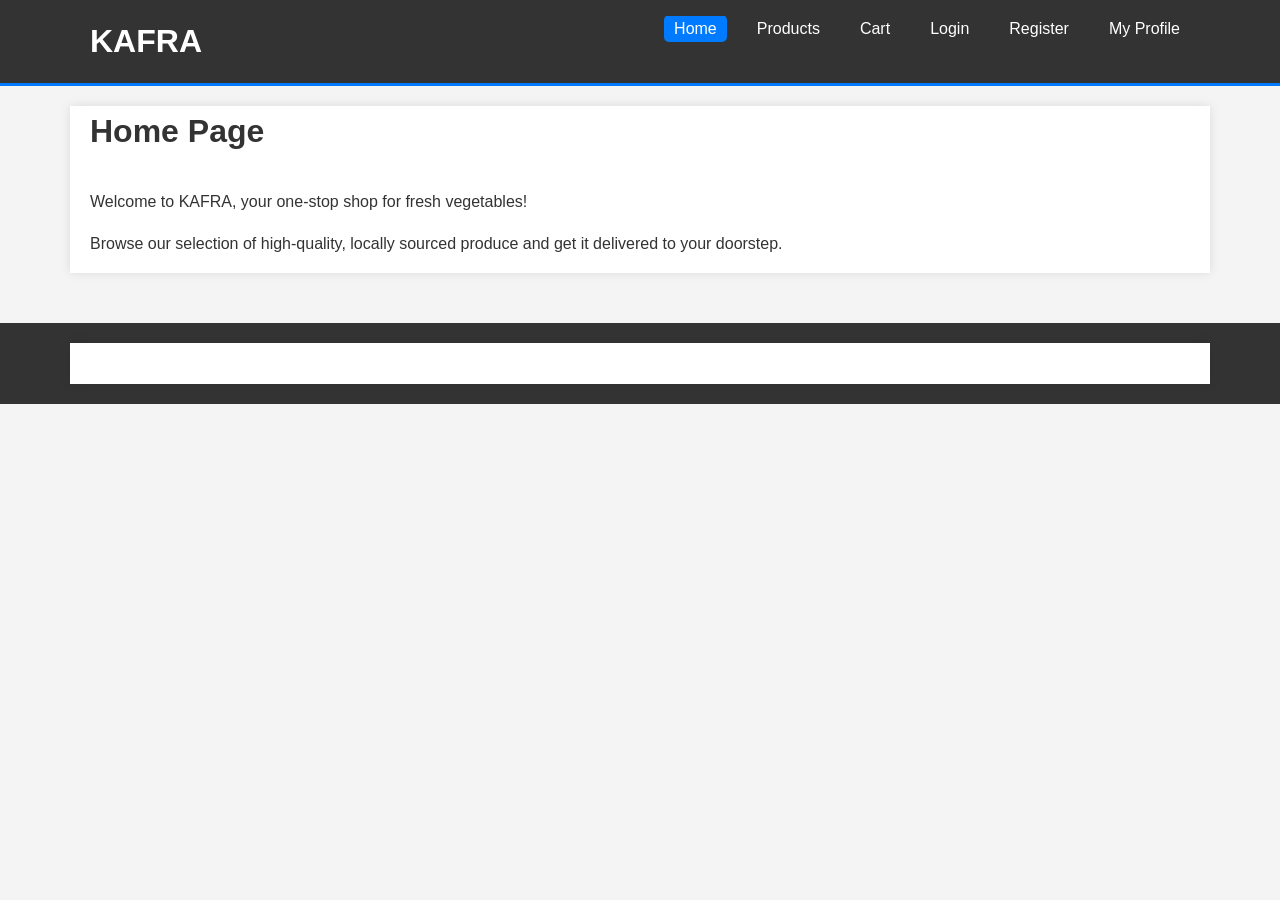
<file: kafra_website/index.html>
<!DOCTYPE html>
<html lang="en">
<head>
    <meta charset="UTF-8">
    <meta name="viewport" content="width=device-width, initial-scale=1.0">
    <title>KAFRA - Home</title>
    <link rel="stylesheet" href="css/style.css">
</head>
<body>
    <header>
        <div class="container">
            <h1 class="logo">KAFRA</h1>
            <nav>
                <ul>
                    <li><a href="index.html" class="active">Home</a></li>
                    <li><a href="templates/products.html">Products</a></li>
                    <li><a href="templates/cart.html">Cart</a></li>
                    <li><a href="templates/login.html">Login</a></li>
                    <li><a href="templates/register.html">Register</a></li>
                    <li><a href="templates/profile.html">My Profile</a></li>
                </ul>
            </nav>
        </div>
    </header>

    <main>
        <div class="container">
            <h1>Home Page</h1>
            <p>Welcome to KAFRA, your one-stop shop for fresh vegetables!</p>
            <p>Browse our selection of high-quality, locally sourced produce and get it delivered to your doorstep.</p>
        </div>
    </main>

    <footer>
        <div class="container">
            <p>&copy; 2023 KAFRA Vegetable Shop. All Rights Reserved.</p>
        </div>
    </footer>

    <script src="js/script.js"></script>
</body>
</html>
</file>
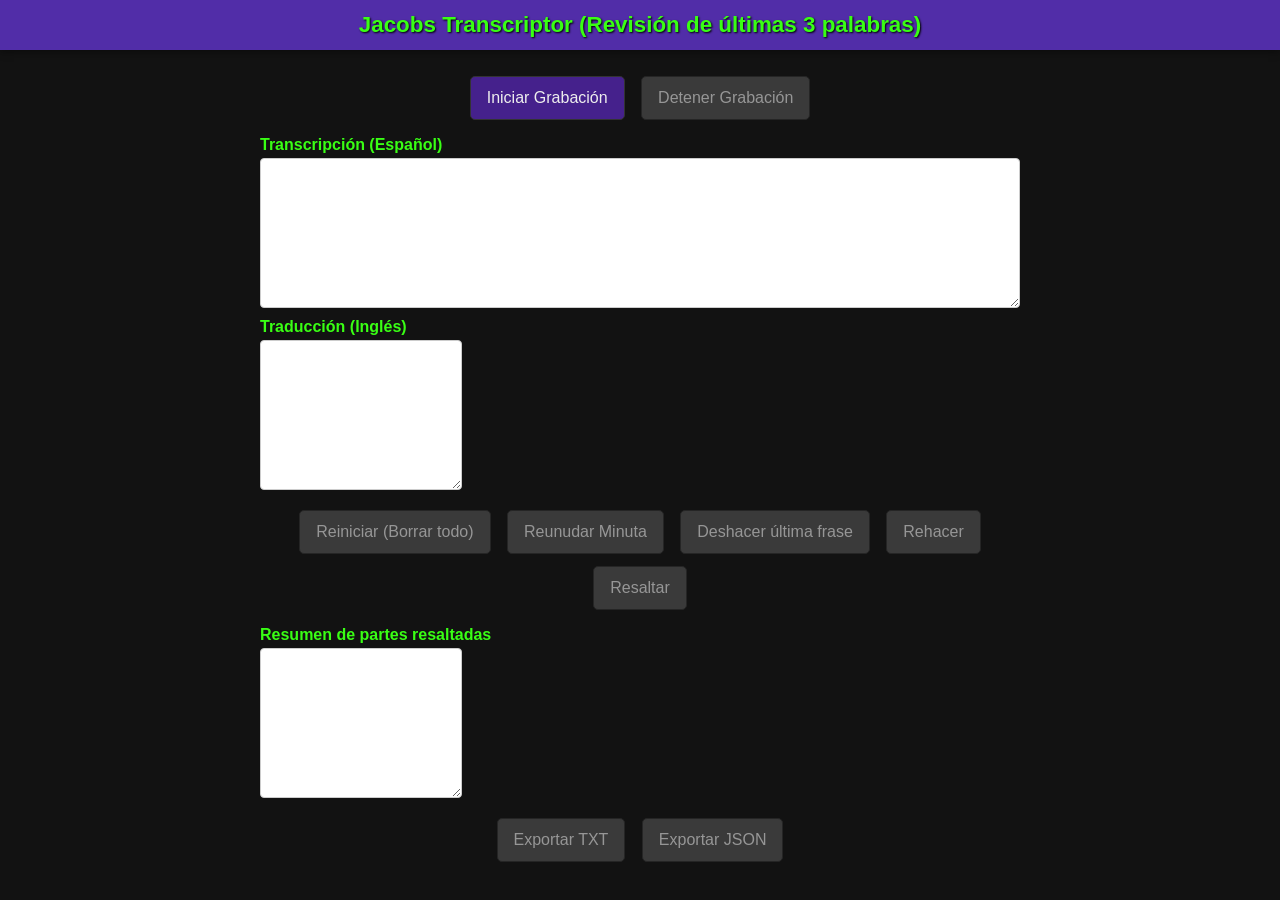
<file: indexAndroid.html>
<!DOCTYPE html>
<html lang="es">
<head>
  <meta charset="UTF-8" />
  <title>Jacobs Transcriptor (Revisión de últimas 3 palabras)</title>
  <meta name="viewport" content="width=device-width, initial-scale=1.0">
  <style>
    :root {
      --color-bg: #121212;
      --color-purple: #512DA8;
      --color-purple-dark: #45218C;
      --color-text: #EEE;
      --color-accent: #39FF14;
      --color-border: #333;
      --color-white: #FFF;
    }
    * { box-sizing: border-box; margin:0; padding:0; }
    body {
      font-family: 'Segoe UI', Tahoma, Geneva, Verdana, sans-serif;
      background: var(--color-bg);
      color: var(--color-text);
      display: flex; flex-direction: column; min-height: 100vh;
    }
    header {
      background: var(--color-purple);
      text-align: center;
      padding: 12px 0;
      box-shadow: 0 2px 8px rgba(0,0,0,0.4);
      position: sticky; top:0; z-index:1000;
    }
    header h1 {
      margin:0; font-size:1.4rem;
      color: var(--color-accent);
      text-shadow:1px 1px 2px black;
    }
    .main-content {
      flex:1; display:flex; flex-direction:column;
      overflow:auto; padding:20px;
      max-width: 800px; margin:0 auto;
    }
    .controls { text-align:center; margin-bottom:10px; }
    button {
      background: var(--color-purple-dark);
      color: var(--color-text);
      font-size: 16px;
      padding: 12px 16px;
      border:1px solid var(--color-border);
      border-radius:5px;
      margin:6px;
      cursor:pointer;
      transition: background 0.3s, transform 0.2s, box-shadow 0.3s;
    }
    button:disabled { background: #555; cursor:not-allowed; opacity:0.6; }
    button:hover:not(:disabled) {
      background: var(--color-purple);
      transform: translateY(-1px);
      box-shadow:0 0 6px var(--color-accent);
    }
    .recording-indicator {
      display:inline-block;
      width:10px; height:10px;
      background: var(--color-accent);
      border-radius:50%;
      margin-left:5px;
      animation: blink 1s infinite;
      vertical-align:middle;
    }
    @keyframes blink { 0%,100% {opacity:1;} 50% {opacity:0;} }
    label {
      color: var(--color-accent);
      font-weight:bold;
      display:block;
      margin-bottom:4px;
    }
    .transcription-area {
      background: var(--color-white);
      color:#000;
      border:1px solid #CCC;
      border-radius:4px;
      min-height:150px;
      font-size:14px;
      padding:8px;
      resize:vertical;
      margin-bottom:10px;
      overflow-y:auto;
    }
    .countdown-overlay {
      position:fixed; top:0; left:0; right:0; bottom:0;
      background: rgba(0,0,0,0.8);
      color: var(--color-accent);
      display:flex; justify-content:center; align-items:center;
      font-size:60px; z-index:9999;
      text-shadow:0 0 10px var(--color-accent);
    }
  </style>
</head>
<body>
  <header>
    <h1>Jacobs Transcriptor (Revisión de últimas 3 palabras)</h1>
  </header>

  <div class="main-content">
    <div class="controls">
      <button id="startBtn">Iniciar Grabación</button>
      <button id="stopBtn" disabled>Detener Grabación</button>
      <span id="micIndicator" class="recording-indicator" style="display:none;"></span>
    </div>

    <div>
      <label>Transcripción (Español)</label>
      <div id="transcriptionES" class="transcription-area" contenteditable="true"></div>
    </div>

    <div>
      <label>Traducción (Inglés)</label>
      <textarea id="transcriptionEN" class="transcription-area" readonly></textarea>
    </div>

    <div class="controls">
      <button id="resetBtn" disabled>Reiniciar (Borrar todo)</button>
      <button id="minutaBtn" disabled>Reunudar Minuta</button>
      <button id="undoBtn" disabled>Deshacer última frase</button>
      <button id="redoBtn" disabled>Rehacer</button>
      <button id="highlightBtn" disabled>Resaltar</button>
    </div>

    <div>
      <label>Resumen de partes resaltadas</label>
      <textarea id="summaryArea" class="transcription-area" readonly></textarea>
    </div>

    <div class="controls">
      <button id="exportTxt" disabled>Exportar TXT</button>
      <button id="exportJson" disabled>Exportar JSON</button>
    </div>
  </div>

  <script>
    /*******************************************************
     * 1) Compatibilidad con SpeechRecognition
     *******************************************************/
    window.SpeechRecognition = window.SpeechRecognition || window.webkitSpeechRecognition;
    if (!window.SpeechRecognition) {
      alert("Este navegador no soporta el reconocimiento de voz. Usa Chrome en HTTPS para Android o PC.");
    }

    /*******************************************************
     * 2) Función para reproducir beep usando Web Audio API
     *******************************************************/
    function playBeep() {
      try {
        const context = new (window.AudioContext || window.webkitAudioContext)();
        const oscillator = context.createOscillator();
        oscillator.type = "sine";
        oscillator.frequency.value = 440; // Frecuencia A4
        oscillator.connect(context.destination);
        oscillator.start();
        setTimeout(() => {
          oscillator.stop();
          context.close();
        }, 200);
      } catch (e) {
        console.error("Error al reproducir beep:", e);
      }
    }

    /*******************************************************
     * 3) Utilidades
     *******************************************************/
    function logInfo(msg) { console.info("[INFO]", msg); }
    function logError(msg) { console.error("[ERROR]", msg); }

    // Muestra una cuenta regresiva visual de n segundos
    async function showCountdown(seconds) {
      return new Promise(resolve => {
        const overlay = document.createElement("div");
        overlay.className = "countdown-overlay";
        overlay.textContent = seconds;
        document.body.appendChild(overlay);
        let current = seconds;
        const interval = setInterval(() => {
          current--;
          if (current > 0) {
            overlay.textContent = current;
          } else {
            clearInterval(interval);
            document.body.removeChild(overlay);
            resolve();
          }
        }, 1000);
      });
    }

    // Descarga un archivo de texto
    function downloadFile(filename, content, mimeType="text/plain") {
      const blob = new Blob([content], { type: mimeType });
      const url = URL.createObjectURL(blob);
      const a = document.createElement("a");
      a.href = url;
      a.download = filename;
      a.click();
      URL.revokeObjectURL(url);
    }

    /*******************************************************
     * 4) TRADUCCIÓN (Argos) via Worker
     *******************************************************/
    const workerCode = `
      const cache = {};
      self.onmessage = async function(e) {
        const { type, text, sourceLang, targetLang, requestId } = e.data;
        if (type === 'translate') {
          const key = text + '_' + sourceLang + '_' + targetLang;
          if (cache[key]) {
            self.postMessage({ requestId, translatedText: cache[key] });
            return;
          }
          try {
            const resp = await fetch('https://translate.argosopentech.com/translate', {
              method: 'POST',
              headers: { 'Content-Type': 'application/json' },
              body: JSON.stringify({ q: text, source: sourceLang, target: targetLang, format: 'text' })
            });
            if (!resp.ok) throw new Error('HTTP ' + resp.status);
            const data = await resp.json();
            cache[key] = data.translatedText;
            self.postMessage({ requestId, translatedText: data.translatedText });
          } catch (err) {
            self.postMessage({ requestId, error: err.message });
          }
        }
      }
    `;
    const blob = new Blob([workerCode], { type: 'application/javascript' });
    const workerUrl = URL.createObjectURL(blob);
    const translationWorker = new Worker(workerUrl);

    let requestCounter = 0;
    const pendingRequests = {};

    translationWorker.onmessage = (e) => {
      const { requestId, translatedText, error } = e.data;
      if (pendingRequests[requestId]) {
        if (error) {
          pendingRequests[requestId].reject(new Error(error));
        } else {
          pendingRequests[requestId].resolve(translatedText);
        }
        delete pendingRequests[requestId];
      }
    };

    function translateTextWithWorker(text, sourceLang, targetLang) {
      return new Promise((resolve, reject) => {
        const requestId = ++requestCounter;
        pendingRequests[requestId] = { resolve, reject };
        translationWorker.postMessage({
          type: 'translate',
          text, sourceLang, targetLang,
          requestId
        });
      });
    }

    /*******************************************************
     * 5) LÓGICA PRINCIPAL DE RECONOCIMIENTO DE VOZ
     *******************************************************/
    let recognition = new SpeechRecognition();
    let isRecording = false;
    let finalTranscriptES = "";
    let transcriptHistory = [];
    let redoStack = [];

    // Variables para evitar duplicados y repeticiones
    let lastFinal = "";
    let prevFinalTime = 0;

    // Referencias a elementos
    const startBtn = document.getElementById("startBtn");
    const stopBtn = document.getElementById("stopBtn");
    const micIndicator = document.getElementById("micIndicator");
    const transcriptionES = document.getElementById("transcriptionES");
    const transcriptionEN = document.getElementById("transcriptionEN");
    const resetBtn = document.getElementById("resetBtn");
    const minutaBtn = document.getElementById("minutaBtn");
    const undoBtn = document.getElementById("undoBtn");
    const redoBtn = document.getElementById("redoBtn");
    const highlightBtn = document.getElementById("highlightBtn");
    const summaryArea = document.getElementById("summaryArea");
    const exportTxt = document.getElementById("exportTxt");
    const exportJson = document.getElementById("exportJson");

    // Configuración de reconocimiento
    recognition.continuous = true;
    recognition.interimResults = true;
    recognition.lang = "es-ES";

    recognition.onstart = function() {
      logInfo("Reconocimiento iniciado");
    };

    // Obtiene las últimas N palabras del texto final
    function getLastNWords(text, n=3) {
      const words = text.trim().split(/\s+/);
      if (words.length < n) return words.map(w => w.toLowerCase());
      return words.slice(-n).map(w => w.toLowerCase());
    }

    // Obtiene las primeras N palabras de la frase reconocida
    function getFirstNWords(phrase, n=3) {
      const words = phrase.trim().split(/\s+/);
      if (words.length < n) return words.map(w => w.toLowerCase());
      return words.slice(0, n).map(w => w.toLowerCase());
    }

    recognition.onresult = async function(e) {
      let interimTranscript = "";
      for (let i = e.resultIndex; i < e.results.length; i++) {
        if (e.results[i].isFinal) {
          let phrase = e.results[i][0].transcript.trim();
          let currentTime = new Date().getTime();
          let normalizedPhrase = phrase.toLowerCase();

          // 1) Evitar si la transcripción final ya termina con la misma secuencia
          if (finalTranscriptES.trim().toLowerCase().endsWith(normalizedPhrase)) {
            console.log("Duplicado detectado (finalTranscriptES):", phrase);
            continue;
          }

          // 2) Evitar si el último del historial es igual
          if (transcriptHistory.length > 0 &&
              transcriptHistory[transcriptHistory.length - 1].trim().toLowerCase() === normalizedPhrase) {
            console.log("Duplicado detectado (historial):", phrase);
            continue;
          }

          // 3) Evitar si en menos de 1 segundo se repite la misma frase
          if (phrase && lastFinal && normalizedPhrase === lastFinal.toLowerCase() &&
              (currentTime - prevFinalTime) < 1000) {
            console.log("Saltando repetición en <1s:", phrase);
            continue;
          }

          // 4) Revisar últimas 3 palabras del texto vs. primeras 3 palabras de la nueva frase
          const last3Words = getLastNWords(finalTranscriptES, 3).join(" ");
          const first3New = getFirstNWords(phrase, 3).join(" ");
          if (last3Words && last3Words === first3New) {
            console.log("Coinciden últimas 3 palabras con las primeras 3 nuevas:", phrase);
            continue;
          }

          // Insertar salto de línea si hay una pausa prolongada (>2s)
          if (prevFinalTime !== 0 && (currentTime - prevFinalTime) > 2000) {
            transcriptionES.innerHTML += "<br>";
            finalTranscriptES += "\n";
          }

          // Añadir la nueva frase
          lastFinal = phrase;
          prevFinalTime = currentTime;
          transcriptHistory.push(phrase);
          redoStack = [];
          updateUndoRedoButtons();

          finalTranscriptES += phrase + " ";
          transcriptionES.innerHTML += phrase + " ";

          // Reproducir beep
          playBeep();

          // Traducir todo
          try {
            const plainAll = transcriptionES.innerText.trim();
            const translated = await translateTextWithWorker(plainAll, "es", "en");
            transcriptionEN.value = translated;
          } catch (err) {
            logError("[Translation Error] " + err.message);
          }
        } else {
          interimTranscript += e.results[i][0].transcript;
        }
      }
    };

    recognition.onerror = function(event) {
      logError("[Voice Error] " + event.error);
    };

    recognition.onend = function() {
      logInfo("Reconocimiento terminado");
      if (isRecording) {
        logInfo("Reiniciando reconocimiento...");
        setTimeout(() => { recognition.start(); }, 500);
      } else {
        startBtn.disabled = false;
        stopBtn.disabled = true;
        micIndicator.style.display = "none";
        exportTxt.disabled = false;
        exportJson.disabled = false;
        highlightBtn.disabled = false;
      }
    };

    /*******************************************************
     * 6) BOTONES
     *******************************************************/
    startBtn.addEventListener("click", async () => {
      if (!recognition) return;
      await showCountdown(3);

      finalTranscriptES = "";
      lastFinal = "";
      prevFinalTime = 0;
      transcriptHistory = [];
      redoStack = [];
      updateUndoRedoButtons();

      recognition.start();
      isRecording = true;
      startBtn.disabled = true;
      stopBtn.disabled = false;
      resetBtn.disabled = false;
      minutaBtn.disabled = false;
      micIndicator.style.display = "inline-block";
      exportTxt.disabled = true;
      exportJson.disabled = true;
      highlightBtn.disabled = true;
    });

    stopBtn.addEventListener("click", () => {
      if (!recognition || !isRecording) return;
      isRecording = false;
      recognition.stop();
      micIndicator.style.display = "none";
      startBtn.disabled = false;
      stopBtn.disabled = true;
      exportTxt.disabled = false;
      exportJson.disabled = false;
      highlightBtn.disabled = false;
    });

    resetBtn.addEventListener("click", () => {
      if (!confirm("¿Seguro que deseas borrar todo?")) return;
      finalTranscriptES = "";
      transcriptHistory = [];
      redoStack = [];
      lastFinal = "";
      prevFinalTime = 0;
      transcriptionES.innerHTML = "";
      transcriptionEN.value = "";
      summaryArea.value = "";
      updateUndoRedoButtons();
    });

    minutaBtn.addEventListener("click", () => {
      if (!confirm("¿Seguro que deseas borrar todo?")) return;
      if (!confirm("Esta acción borrará todo, ¿estás completamente seguro?")) return;
      finalTranscriptES = "";
      transcriptHistory = [];
      redoStack = [];
      lastFinal = "";
      prevFinalTime = 0;
      transcriptionES.innerHTML = "";
      transcriptionEN.value = "";
      summaryArea.value = "";
      updateUndoRedoButtons();
    });

    undoBtn.addEventListener("click", () => {
      if (transcriptHistory.length < 1) return;
      const undone = transcriptHistory.pop();
      redoStack.push(undone);
      reconstructES();
      updateUndoRedoButtons();
      retranslateAll();
    });

    redoBtn.addEventListener("click", () => {
      if (redoStack.length < 1) return;
      const phrase = redoStack.pop();
      transcriptHistory.push(phrase);
      reconstructES();
      updateUndoRedoButtons();
      retranslateAll();
    });

    function reconstructES() {
      let joined = transcriptHistory.join(" ") + " ";
      finalTranscriptES = joined;
      transcriptionES.innerHTML = joined;
    }

    function updateUndoRedoButtons() {
      undoBtn.disabled = (transcriptHistory.length < 1);
      redoBtn.disabled = (redoStack.length < 1);
    }

    async function retranslateAll() {
      const plainAll = transcriptionES.innerText.trim();
      if (!plainAll) {
        transcriptionEN.value = "";
        return;
      }
      try {
        const translated = await translateTextWithWorker(plainAll, "es", "en");
        transcriptionEN.value = translated;
      } catch (e) {
        logError("[Retranslate] " + e.message);
      }
    }

    highlightBtn.addEventListener("click", () => {
      const sel = window.getSelection();
      if (sel.rangeCount) {
        for (let i = 0; i < sel.rangeCount; i++) {
          const range = sel.getRangeAt(i).cloneRange();
          const text = range.toString();
          if (text.trim()) {
            const span = document.createElement("span");
            span.style.backgroundColor = "var(--color-accent)";
            span.style.color = "#000";
            span.appendChild(range.extractContents());
            range.insertNode(span);
          }
        }
        updateSummary();
      }
    });

    function updateSummary() {
      const spans = transcriptionES.querySelectorAll('span[style*="background-color"]');
      let lines = [];
      spans.forEach(s => {
        lines.push(s.innerText.trim());
      });
      summaryArea.value = lines.join("\n");
    }

    exportTxt.addEventListener("click", () => {
      const es = transcriptionES.innerText;
      const en = transcriptionEN.value;
      const summary = summaryArea.value;
      if (!es && !en && !summary) {
        alert("No hay datos para exportar.");
        return;
      }
      const combined = `Español:\n${es}\n\nInglés:\n${en}\n\nResumen:\n${summary}`;
      downloadFile("transcripcion_voz.txt", combined, "text/plain");
    });

    exportJson.addEventListener("click", () => {
      const data = {
        voice: {
          es: transcriptionES.innerText,
          en: transcriptionEN.value,
          summary: summaryArea.value,
          history: transcriptHistory,
          undone: redoStack
        }
      };
      downloadFile("transcripcion_voz.json", JSON.stringify(data, null, 2), "application/json");
    });
  </script>
</body>
</html>
</file>
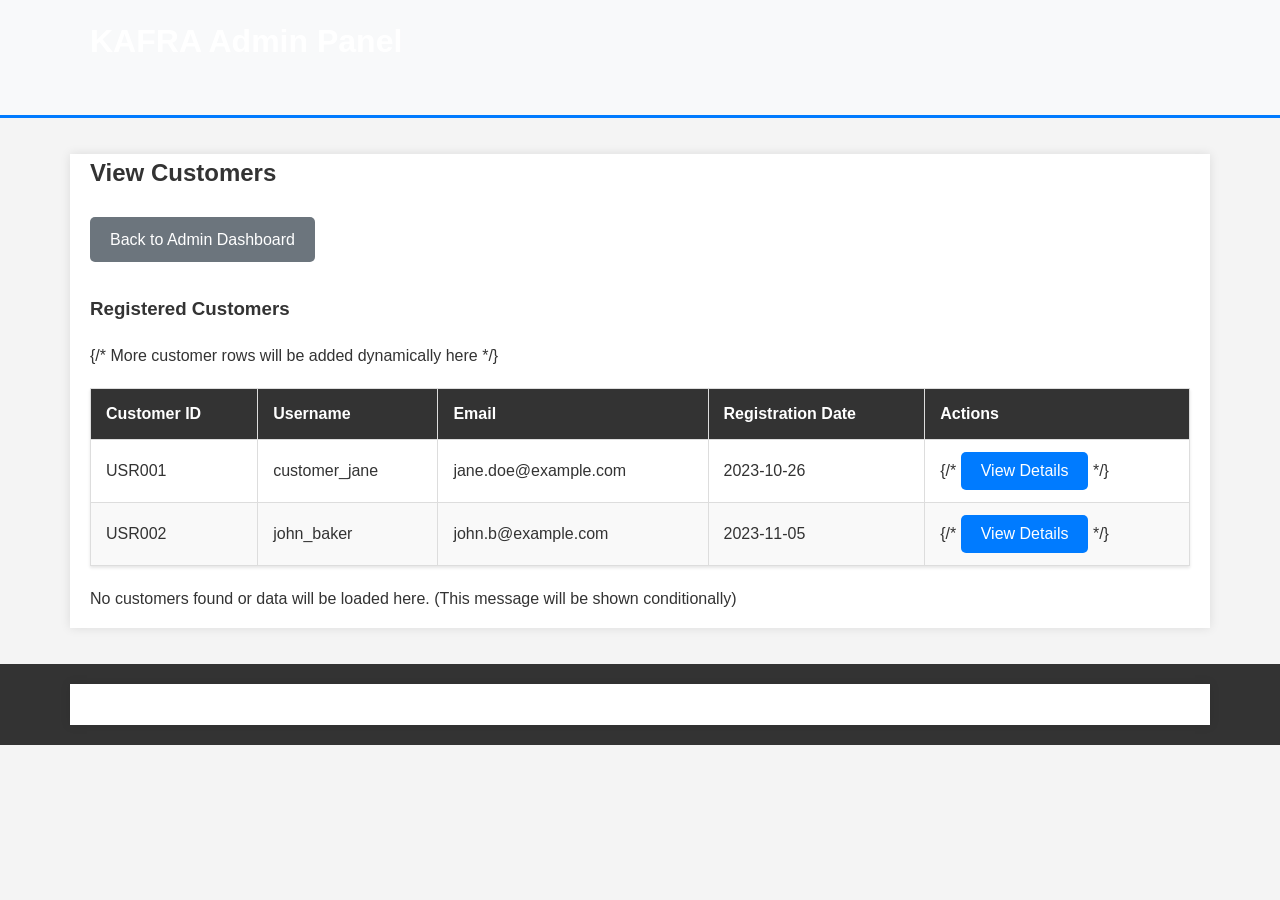
<file: kafra_website/templates/admin_customers.html>
<!DOCTYPE html>
<html lang="en">
<head>
    <meta charset="UTF-8">
    <meta name="viewport" content="width=device-width, initial-scale=1.0">
    <title>KAFRA - Admin: View Customers</title>
    <link rel="stylesheet" href="../css/style.css">
</head>
<body>
    <header class="bg-light p-1 mb-1">
        <div class="container">
            <h1>KAFRA Admin Panel</h1>
        </div>
    </header>

    <main>
        <div class="container">
            <h2>View Customers</h2>
            <p><a href="admin_dashboard.html" class="button button-secondary mb-1">Back to Admin Dashboard</a></p>

            <section id="customer-list">
                <h3>Registered Customers</h3>
                <table>
                    <thead>
                        <tr>
                            <th>Customer ID</th>
                            <th>Username</th>
                            <th>Email</th>
                            <th>Registration Date</th>
                            <th>Actions</th>
                        </tr>
                    </thead>
                    <tbody>
                        <tr>
                            <td>USR001</td>
                            <td>customer_jane</td>
                            <td>jane.doe@example.com</td>
                            <td>2023-10-26</td>
                            <td>{/* <button class="button button-small">View Details</button> */}</td>
                        </tr>
                        <tr>
                            <td>USR002</td>
                            <td>john_baker</td>
                            <td>john.b@example.com</td>
                            <td>2023-11-05</td>
                            <td>{/* <button class="button button-small">View Details</button> */}</td>
                        </tr>
                        {/* More customer rows will be added dynamically here */}
                    </tbody>
                </table>
                <p>No customers found or data will be loaded here. (This message will be shown conditionally)</p>
            </section>
        </div>
    </main>

    <footer class="mt-1">
        <div class="container">
            <p>&copy; 2023 KAFRA Admin. All Rights Reserved.</p>
        </div>
    </footer>

    <script src="../js/script.js"></script>
</body>
</html>
</file>
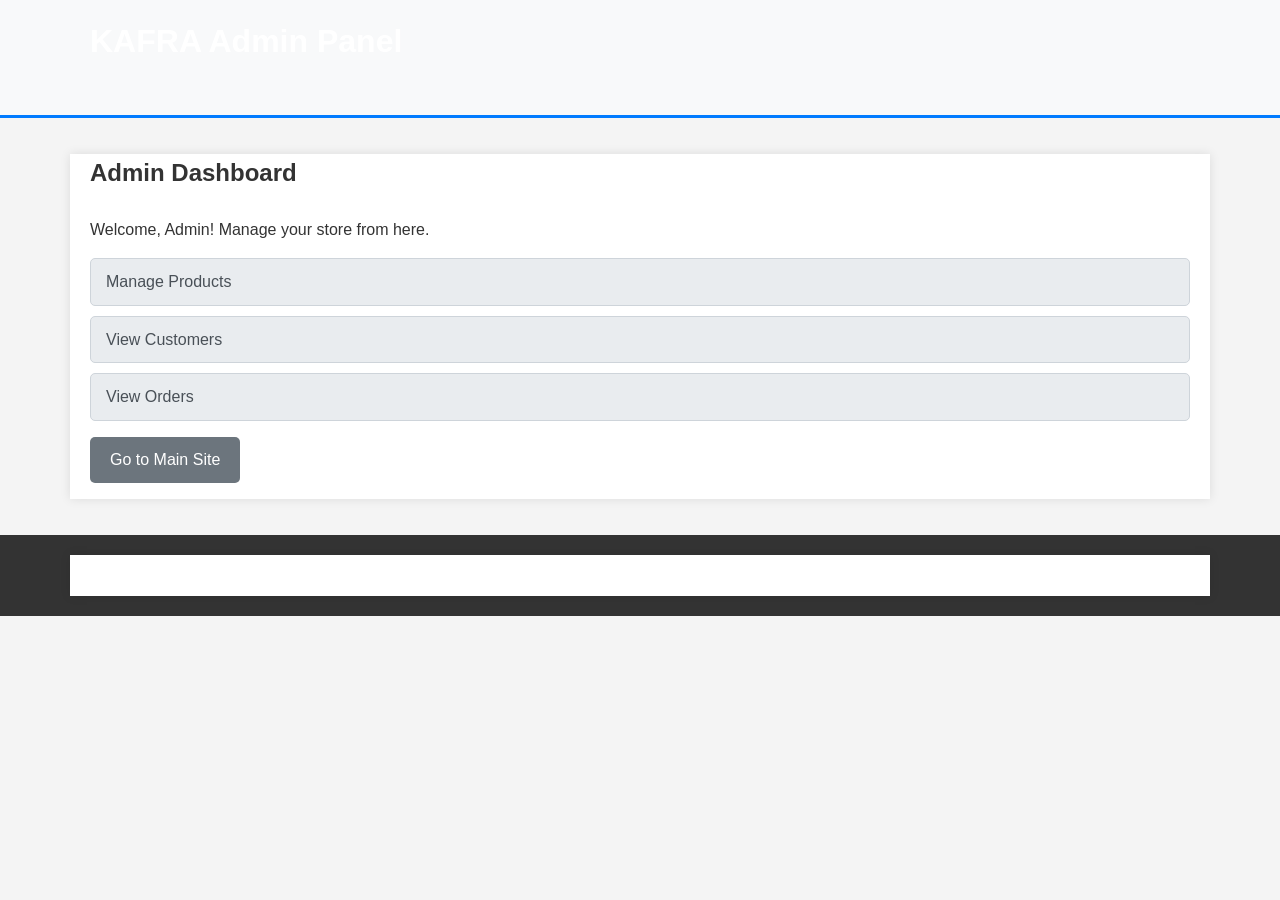
<file: kafra_website/templates/admin_dashboard.html>
<!DOCTYPE html>
<html lang="en">
<head>
    <meta charset="UTF-8">
    <meta name="viewport" content="width=device-width, initial-scale=1.0">
    <title>KAFRA - Admin Dashboard</title>
    <link rel="stylesheet" href="../css/style.css">
</head>
<body>
    <header class="bg-light p-1 mb-1">
        <div class="container">
            <h1>KAFRA Admin Panel</h1>
        </div>
    </header>

    <main>
        <div class="container">
            <h2>Admin Dashboard</h2>
            <p>Welcome, Admin! Manage your store from here.</p>

            <nav class="admin-nav mt-1">
                <ul>
                    <li><a href="admin_products.html">Manage Products</a></li>
                    <li><a href="admin_customers.html">View Customers</a></li>
                    <li><a href="admin_orders.html">View Orders</a></li>
                </ul>
            </nav>

            <p class="mt-1"><a href="../index.html" class="button button-secondary">Go to Main Site</a></p>
        </div>
    </main>

    <footer class="mt-1">
        <div class="container">
            <p>&copy; 2023 KAFRA Admin. All Rights Reserved.</p>
        </div>
    </footer>

    <script src="../js/script.js"></script>
</body>
</html>
</file>
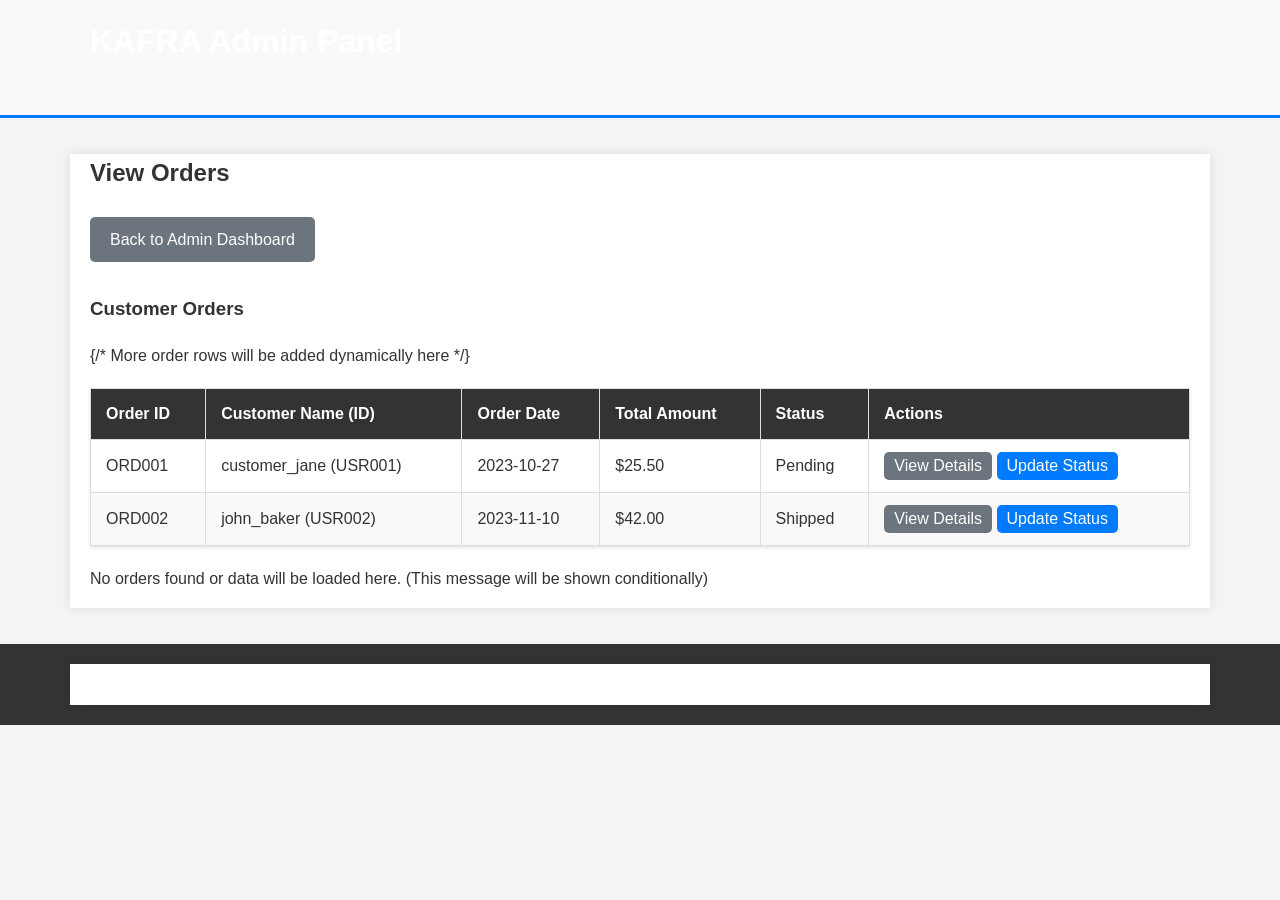
<file: kafra_website/templates/admin_orders.html>
<!DOCTYPE html>
<html lang="en">
<head>
    <meta charset="UTF-8">
    <meta name="viewport" content="width=device-width, initial-scale=1.0">
    <title>KAFRA - Admin: View Orders</title>
    <link rel="stylesheet" href="../css/style.css">
</head>
<body>
    <header class="bg-light p-1 mb-1">
        <div class="container">
            <h1>KAFRA Admin Panel</h1>
        </div>
    </header>

    <main>
        <div class="container">
            <h2>View Orders</h2>
            <p><a href="admin_dashboard.html" class="button button-secondary mb-1">Back to Admin Dashboard</a></p>

            <section id="order-list">
                <h3>Customer Orders</h3>
                <table>
                    <thead>
                        <tr>
                            <th>Order ID</th>
                            <th>Customer Name (ID)</th>
                            <th>Order Date</th>
                            <th>Total Amount</th>
                            <th>Status</th>
                            <th>Actions</th>
                        </tr>
                    </thead>
                    <tbody>
                        <tr>
                            <td>ORD001</td>
                            <td>customer_jane (USR001)</td>
                            <td>2023-10-27</td>
                            <td>$25.50</td>
                            <td>Pending</td>
                            <td class="action-buttons">
                                <button class="button button-secondary" style="padding: 5px 10px;">View Details</button>
                                <button class="button" style="padding: 5px 10px;">Update Status</button>
                            </td>
                        </tr>
                        <tr>
                            <td>ORD002</td>
                            <td>john_baker (USR002)</td>
                            <td>2023-11-10</td>
                            <td>$42.00</td>
                            <td>Shipped</td>
                            <td class="action-buttons">
                                <button class="button button-secondary" style="padding: 5px 10px;">View Details</button>
                                <button class="button" style="padding: 5px 10px;">Update Status</button>
                            </td>
                        </tr>
                        {/* More order rows will be added dynamically here */}
                    </tbody>
                </table>
                <p>No orders found or data will be loaded here. (This message will be shown conditionally)</p>
            </section>
        </div>
    </main>

    <footer class="mt-1">
        <div class="container">
            <p>&copy; 2023 KAFRA Admin. All Rights Reserved.</p>
        </div>
    </footer>

    <script src="../js/script.js"></script>
</body>
</html>
</file>
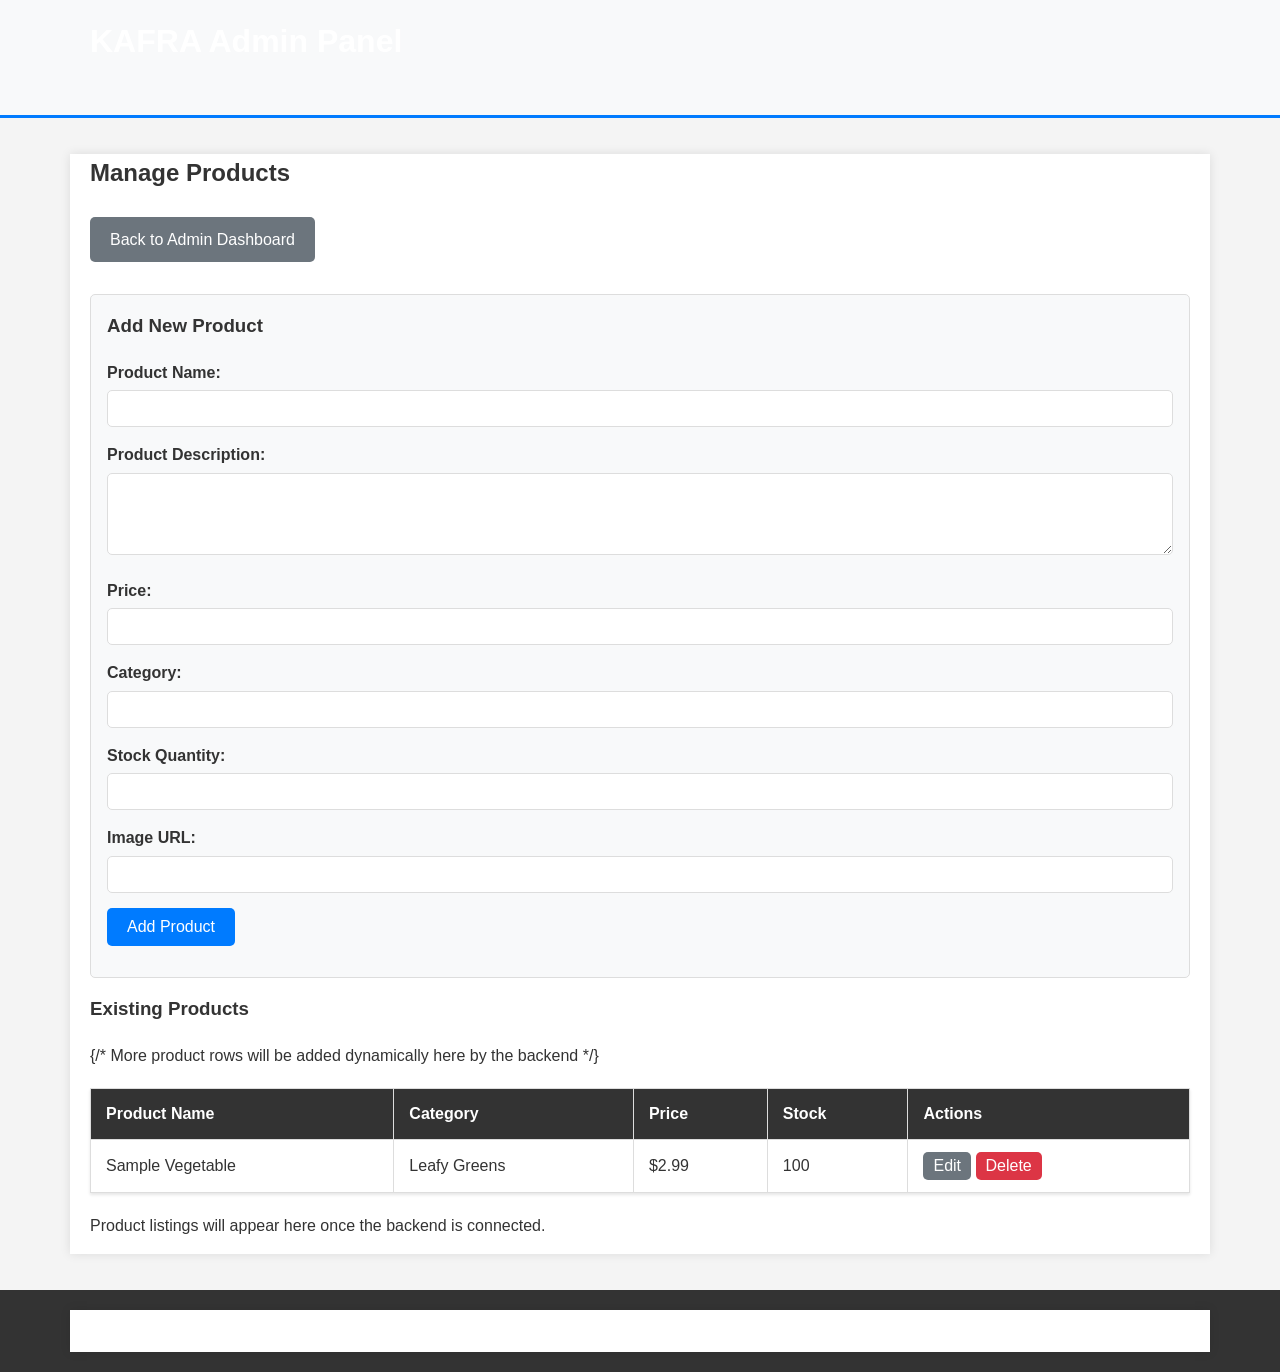
<file: kafra_website/templates/admin_products.html>
<!DOCTYPE html>
<html lang="en">
<head>
    <meta charset="UTF-8">
    <meta name="viewport" content="width=device-width, initial-scale=1.0">
    <title>KAFRA - Admin: Manage Products</title>
    <link rel="stylesheet" href="../css/style.css">
</head>
<body>
    <header class="bg-light p-1 mb-1">
        <div class="container">
            <h1>KAFRA Admin Panel</h1>
        </div>
    </header>

    <main>
        <div class="container">
            <h2>Manage Products</h2>
            <p><a href="admin_dashboard.html" class="button button-secondary mb-1">Back to Admin Dashboard</a></p>

            <section id="add-product-form" class="mb-1 p-1 bg-light" style="border: 1px solid #ddd; border-radius: 5px;">
                <h3>Add New Product</h3>
                <form action="#" method="post">
                    <div>
                        <label for="product_name">Product Name:</label>
                        <input type="text" id="product_name" name="product_name" required>
                    </div>
                    <div>
                        <label for="product_description">Product Description:</label>
                        <textarea id="product_description" name="product_description" rows="4" required></textarea>
                    </div>
                    <div>
                        <label for="product_price">Price:</label>
                        <input type="number" id="product_price" name="product_price" step="0.01" min="0" required>
                    </div>
                    <div>
                        <label for="product_category">Category:</label>
                        <input type="text" id="product_category" name="product_category">
                    </div>
                    <div>
                        <label for="product_stock">Stock Quantity:</label>
                        <input type="number" id="product_stock" name="product_stock" min="0" required>
                    </div>
                    <div>
                        <label for="product_image_url">Image URL:</label>
                        <input type="text" id="product_image_url" name="product_image_url">
                    </div>
                    <div>
                        <button type="submit" class="button">Add Product</button>
                    </div>
                </form>
            </section>

            <section id="existing-products">
                <h3>Existing Products</h3>
                <table>
                    <thead>
                        <tr>
                            <th>Product Name</th>
                            <th>Category</th>
                            <th>Price</th>
                            <th>Stock</th>
                            <th>Actions</th>
                        </tr>
                    </thead>
                    <tbody>
                        <tr>
                            <td>Sample Vegetable</td>
                            <td>Leafy Greens</td>
                            <td>$2.99</td>
                            <td>100</td>
                            <td>
                                <button class="button button-secondary" style="padding: 5px 10px;">Edit</button>
                                <button class="button button-danger" style="padding: 5px 10px;">Delete</button>
                            </td>
                        </tr>
                        {/* More product rows will be added dynamically here by the backend */}
                    </tbody>
                </table>
                <p>Product listings will appear here once the backend is connected.</p>
            </section>
        </div>
    </main>

    <footer class="mt-1">
        <div class="container">
            <p>&copy; 2023 KAFRA Admin. All Rights Reserved.</p>
        </div>
    </footer>

    <script src="../js/script.js"></script>
</body>
</html>
</file>
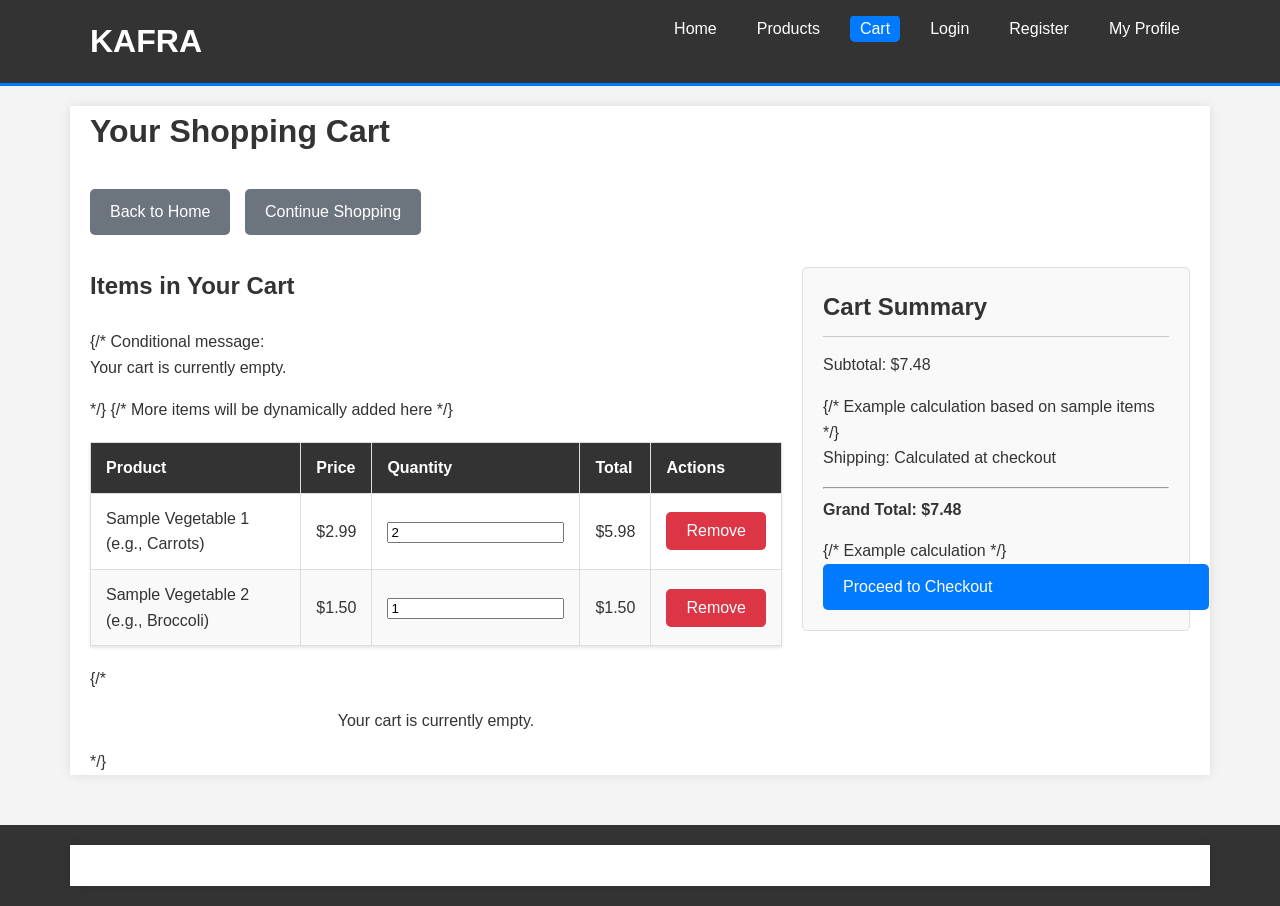
<file: kafra_website/templates/cart.html>
<!DOCTYPE html>
<html lang="en">
<head>
    <meta charset="UTF-8">
    <meta name="viewport" content="width=device-width, initial-scale=1.0">
    <title>KAFRA - Shopping Cart</title>
    <link rel="stylesheet" href="../css/style.css">
</head>
<body>
    <header>
        <div class="container">
            <h1 class="logo"><a href="../index.html" style="color:white; text-decoration:none;">KAFRA</a></h1>
            <nav>
                <ul>
                    <li><a href="../index.html">Home</a></li>
                    <li><a href="products.html">Products</a></li>
                    <li><a href="cart.html" class="active">Cart</a></li>
                    <li><a href="login.html">Login</a></li>
                    <li><a href="register.html">Register</a></li>
                    <li><a href="profile.html">My Profile</a></li>
                </ul>
            </nav>
        </div>
    </header>

    <main>
        <div class="container">
            <h1>Your Shopping Cart</h1>
            <p><a href="../index.html" class="button button-secondary mb-1">Back to Home</a>
               <a href="products.html" class="button button-secondary mb-1" style="margin-left: 10px;">Continue Shopping</a></p>

            <div class="cart-container">
                <section class="cart-items">
                    <h2>Items in Your Cart</h2>
                    {/* Conditional message: <p>Your cart is currently empty.</p> */}
                    <table>
                        <thead>
                            <tr>
                                <th>Product</th>
                                <th>Price</th>
                                <th>Quantity</th>
                                <th>Total</th>
                                <th>Actions</th>
                            </tr>
                        </thead>
                        <tbody>
                            <tr>
                                <td>Sample Vegetable 1 (e.g., Carrots)</td>
                                <td>$2.99</td>
                                <td><input type="number" value="2" min="1" name="item_quantity_1"></td>
                                <td>$5.98</td>
                                <td><button class="button button-danger">Remove</button></td>
                            </tr>
                            <tr>
                                <td>Sample Vegetable 2 (e.g., Broccoli)</td>
                                <td>$1.50</td>
                                <td><input type="number" value="1" min="1" name="item_quantity_2"></td>
                                <td>$1.50</td>
                                <td><button class="button button-danger">Remove</button></td>
                            </tr>
                            {/* More items will be dynamically added here */}
                        </tbody>
                    </table>
                     {/* <p class="text-center mt-1">Your cart is currently empty.</p> */}
                </section>

                <aside class="cart-summary">
                    <h2>Cart Summary</h2>
                    <p>Subtotal: $7.48</p> {/* Example calculation based on sample items */}
                    <p>Shipping: Calculated at checkout</p>
                    <hr>
                    <p><strong>Grand Total: $7.48</strong></p> {/* Example calculation */}
                    <a href="checkout.html" class="button" style="width:100%;">Proceed to Checkout</a>
                </aside>
            </div>
        </div>
    </main>

    <footer>
        <div class="container">
            <p>&copy; 2023 KAFRA Vegetable Shop. All Rights Reserved.</p>
        </div>
    </footer>

    <script src="../js/script.js"></script>
</body>
</html>
</file>
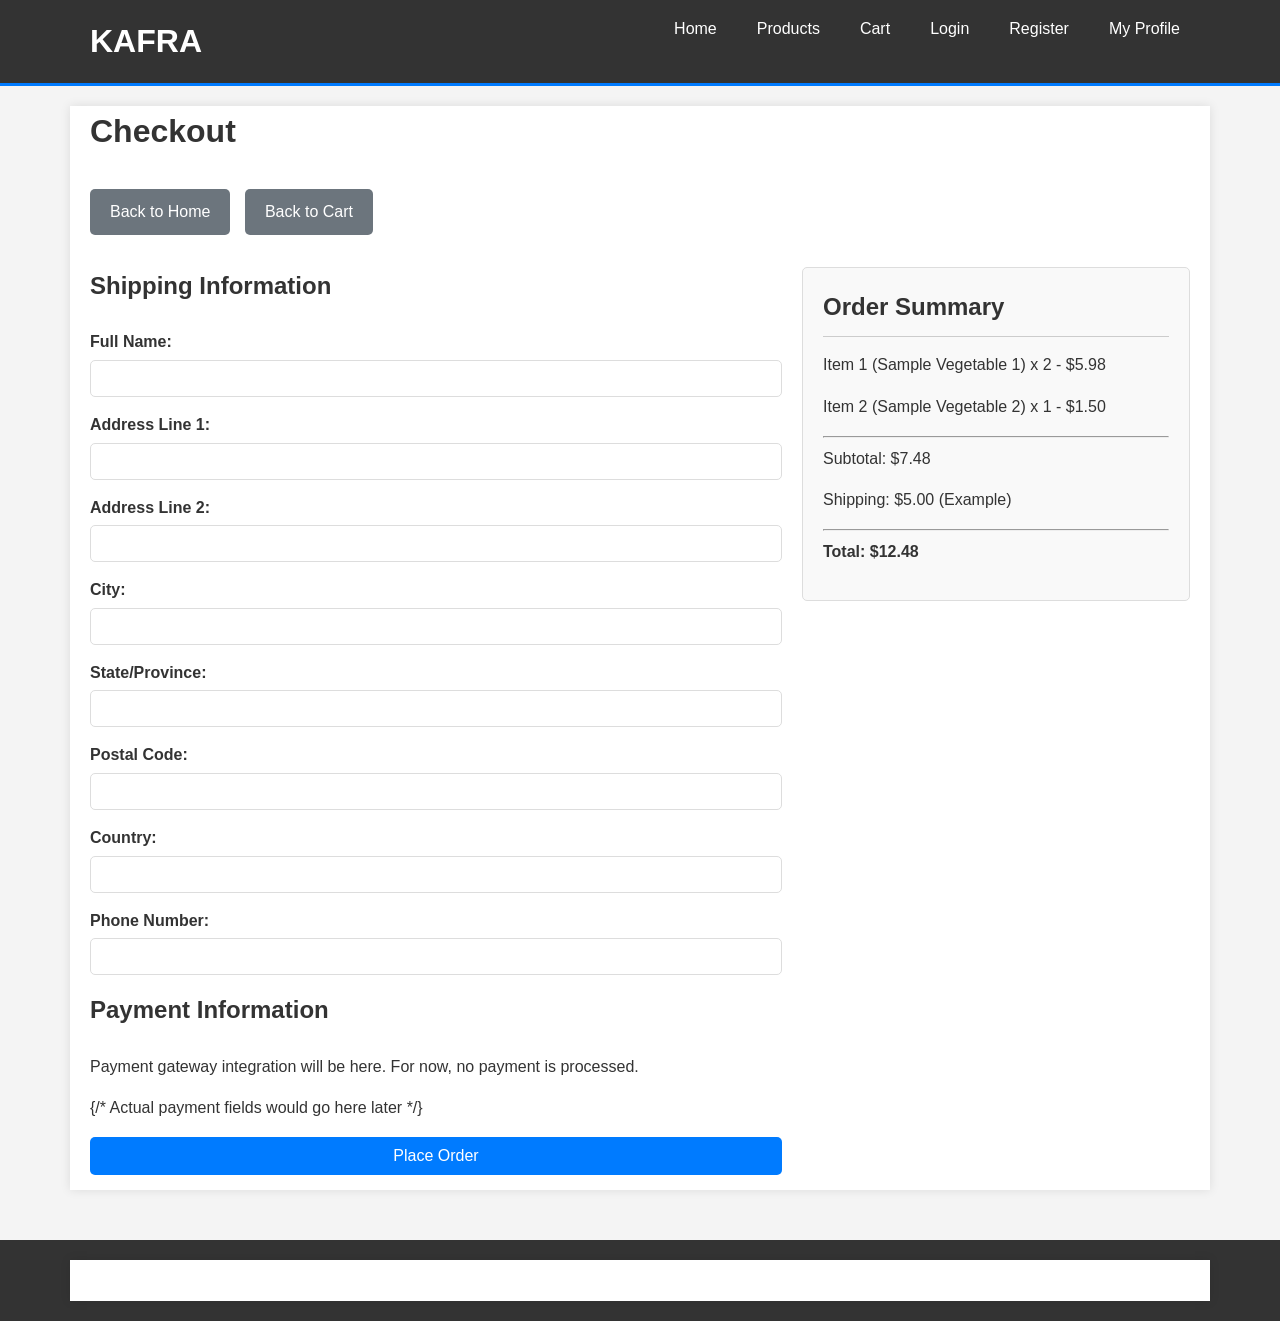
<file: kafra_website/templates/checkout.html>
<!DOCTYPE html>
<html lang="en">
<head>
    <meta charset="UTF-8">
    <meta name="viewport" content="width=device-width, initial-scale=1.0">
    <title>KAFRA - Checkout</title>
    <link rel="stylesheet" href="../css/style.css">
</head>
<body>
    <header>
        <div class="container">
            <h1 class="logo"><a href="../index.html" style="color:white; text-decoration:none;">KAFRA</a></h1>
            <nav>
                <ul>
                    <li><a href="../index.html">Home</a></li>
                    <li><a href="products.html">Products</a></li>
                    <li><a href="cart.html">Cart</a></li>
                    <li><a href="login.html">Login</a></li>
                    <li><a href="register.html">Register</a></li>
                    <li><a href="profile.html">My Profile</a></li>
                </ul>
            </nav>
        </div>
    </header>

    <main>
        <div class="container">
            <h1>Checkout</h1>
            <p><a href="../index.html" class="button button-secondary mb-1">Back to Home</a>
               <a href="cart.html" class="button button-secondary mb-1" style="margin-left: 10px;">Back to Cart</a></p>

            <div class="checkout-container">
                <section class="checkout-form">
                    <form action="#" method="post" id="checkoutForm">
                        <h2>Shipping Information</h2>
                        <div>
                            <label for="full_name">Full Name:</label>
                            <input type="text" id="full_name" name="full_name" required>
                        </div>
                        <div>
                            <label for="address1">Address Line 1:</label>
                            <input type="text" id="address1" name="address1" required>
                        </div>
                        <div>
                            <label for="address2">Address Line 2:</label>
                            <input type="text" id="address2" name="address2">
                        </div>
                        <div>
                            <label for="city">City:</label>
                            <input type="text" id="city" name="city" required>
                        </div>
                        <div>
                            <label for="state">State/Province:</label>
                            <input type="text" id="state" name="state" required>
                        </div>
                        <div>
                            <label for="postal_code">Postal Code:</label>
                            <input type="text" id="postal_code" name="postal_code" required>
                        </div>
                        <div>
                            <label for="country">Country:</label>
                            <input type="text" id="country" name="country" required>
                        </div>
                        <div>
                            <label for="phone">Phone Number:</label>
                            <input type="tel" id="phone" name="phone">
                        </div>

                        <section class="payment-info mt-1">
                            <h2>Payment Information</h2>
                            <p>Payment gateway integration will be here. For now, no payment is processed.</p>
                            {/* Actual payment fields would go here later */}
                        </section>

                        <div>
                            <button type="submit" class="button mt-1" style="width:100%;">Place Order</button>
                        </div>
                    </form>
                </section>

                <aside class="order-summary-checkout">
                    <h2>Order Summary</h2>
                    <div>
                        <p>Item 1 (Sample Vegetable 1) x 2 - $5.98</p>
                        <p>Item 2 (Sample Vegetable 2) x 1 - $1.50</p>
                        <hr>
                        <p>Subtotal: $7.48</p>
                        <p>Shipping: $5.00 (Example)</p>
                        <hr>
                        <p><strong>Total: $12.48</strong></p>
                    </div>
                </aside>
            </div>
        </div>
    </main>

    <footer>
        <div class="container">
            <p>&copy; 2023 KAFRA Vegetable Shop. All Rights Reserved.</p>
        </div>
    </footer>

    <script src="../js/script.js"></script>
</body>
</html>
</file>
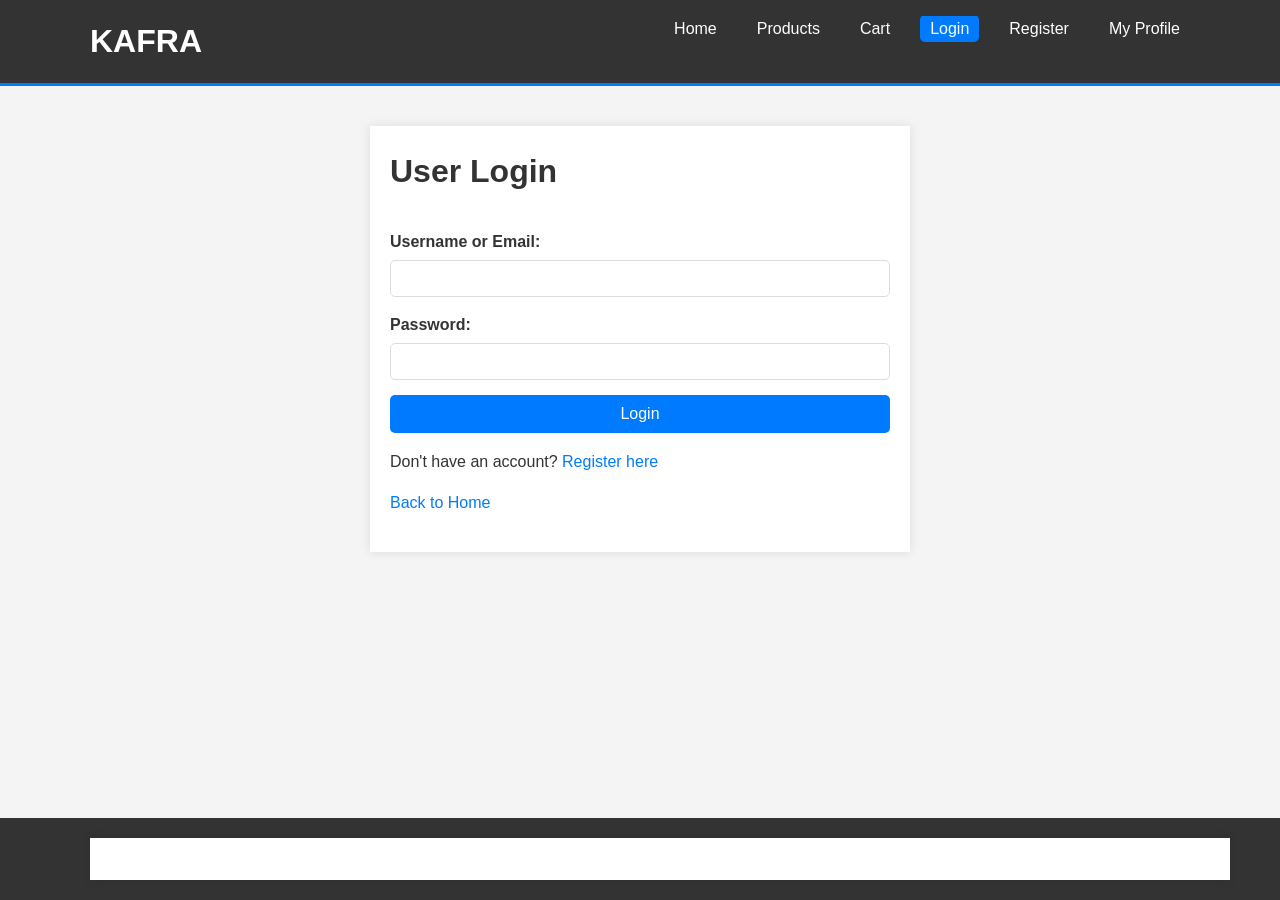
<file: kafra_website/templates/login.html>
<!DOCTYPE html>
<html lang="en">
<head>
    <meta charset="UTF-8">
    <meta name="viewport" content="width=device-width, initial-scale=1.0">
    <title>KAFRA - Login</title>
    <link rel="stylesheet" href="../css/style.css">
</head>
<body>
    <header>
        <div class="container">
            <h1 class="logo"><a href="../index.html" style="color:white; text-decoration:none;">KAFRA</a></h1>
            <nav>
                <ul>
                    <li><a href="../index.html">Home</a></li>
                    <li><a href="products.html">Products</a></li>
                    <li><a href="cart.html">Cart</a></li>
                    <li><a href="login.html" class="active">Login</a></li>
                    <li><a href="register.html">Register</a></li>
                    <li><a href="profile.html">My Profile</a></li>
                </ul>
            </nav>
        </div>
    </header>

    <main>
        <div class="container" style="max-width: 500px; margin-top: 20px; padding: 20px;">
            <h1>User Login</h1>
            <form action="#" method="post">
                <div>
                    <label for="login_identifier">Username or Email:</label>
                    <input type="text" id="login_identifier" name="login_identifier" required>
                </div>
                <div>
                    <label for="password">Password:</label>
                    <input type="password" id="password" name="password" required>
                </div>
                <div>
                    <button type="submit" class="button" style="width:100%;">Login</button>
                </div>
            </form>
            <p class="mt-1">Don't have an account? <a href="register.html">Register here</a></p>
            <p><a href="../index.html">Back to Home</a></p>
        </div>
    </main>

    <footer style="position: fixed; bottom: 0; width: 100%;">
        <div class="container">
            <p>&copy; 2023 KAFRA Vegetable Shop. All Rights Reserved.</p>
        </div>
    </footer>

    <script src="../js/script.js"></script>
</body>
</html>
</file>
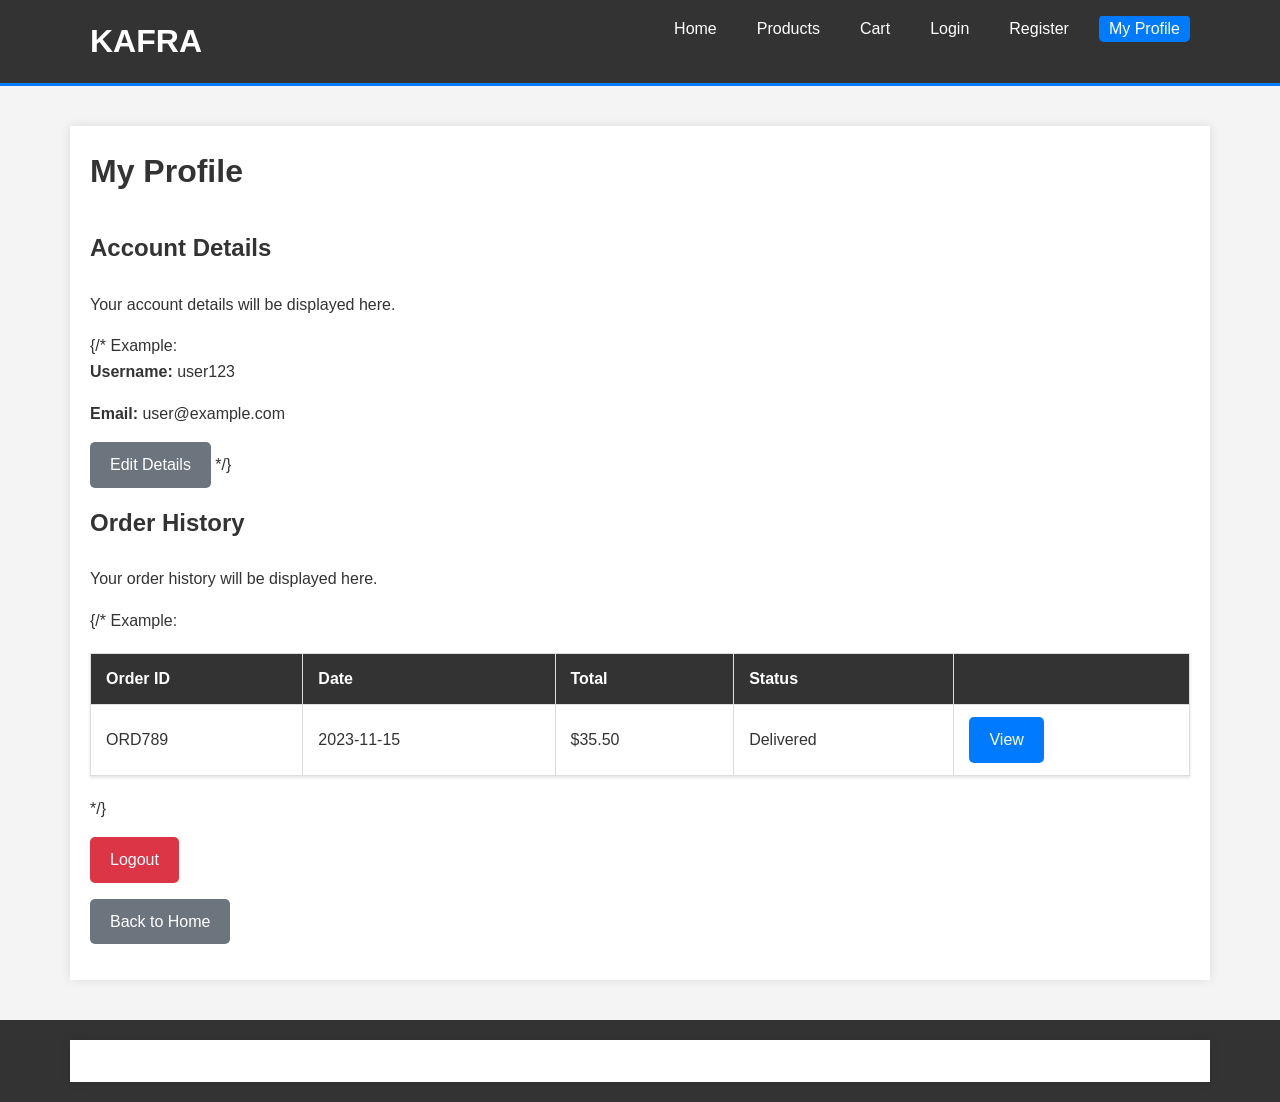
<file: kafra_website/templates/profile.html>
<!DOCTYPE html>
<html lang="en">
<head>
    <meta charset="UTF-8">
    <meta name="viewport" content="width=device-width, initial-scale=1.0">
    <title>KAFRA - User Profile</title>
    <link rel="stylesheet" href="../css/style.css">
</head>
<body>
    <header>
        <div class="container">
            <h1 class="logo"><a href="../index.html" style="color:white; text-decoration:none;">KAFRA</a></h1>
            <nav>
                <ul>
                    <li><a href="../index.html">Home</a></li>
                    <li><a href="products.html">Products</a></li>
                    <li><a href="cart.html">Cart</a></li>
                    <li><a href="login.html">Login</a></li>
                    <li><a href="register.html">Register</a></li>
                    <li><a href="profile.html" class="active">My Profile</a></li>
                </ul>
            </nav>
        </div>
    </header>

    <main>
        <div class="container" style="margin-top: 20px; padding: 20px;">
            <h1>My Profile</h1>

            <section class="profile-section mb-1">
                <h2>Account Details</h2>
                <p>Your account details will be displayed here.</p>
                {/* Example:
                <p><strong>Username:</strong> user123</p>
                <p><strong>Email:</strong> user@example.com</p>
                <a href="#" class="button button-secondary">Edit Details</a>
                */}
            </section>

            <section class="profile-section mb-1">
                <h2>Order History</h2>
                <p>Your order history will be displayed here.</p>
                {/* Example:
                <table>
                    <thead><tr><th>Order ID</th><th>Date</th><th>Total</th><th>Status</th><th></th></tr></thead>
                    <tbody><tr><td>ORD789</td><td>2023-11-15</td><td>$35.50</td><td>Delivered</td><td><a href="#" class="button button-small">View</a></td></tr></tbody>
                </table>
                */}
            </section>

            <p><a href="#" class="button button-danger">Logout</a></p>
            <p class="mt-1"><a href="../index.html" class="button button-secondary">Back to Home</a></p>
        </div>
    </main>

    <footer style="margin-top: 20px;">
        <div class="container">
            <p>&copy; 2023 KAFRA Vegetable Shop. All Rights Reserved.</p>
        </div>
    </footer>

    <script src="../js/script.js"></script>
</body>
</html>
</file>
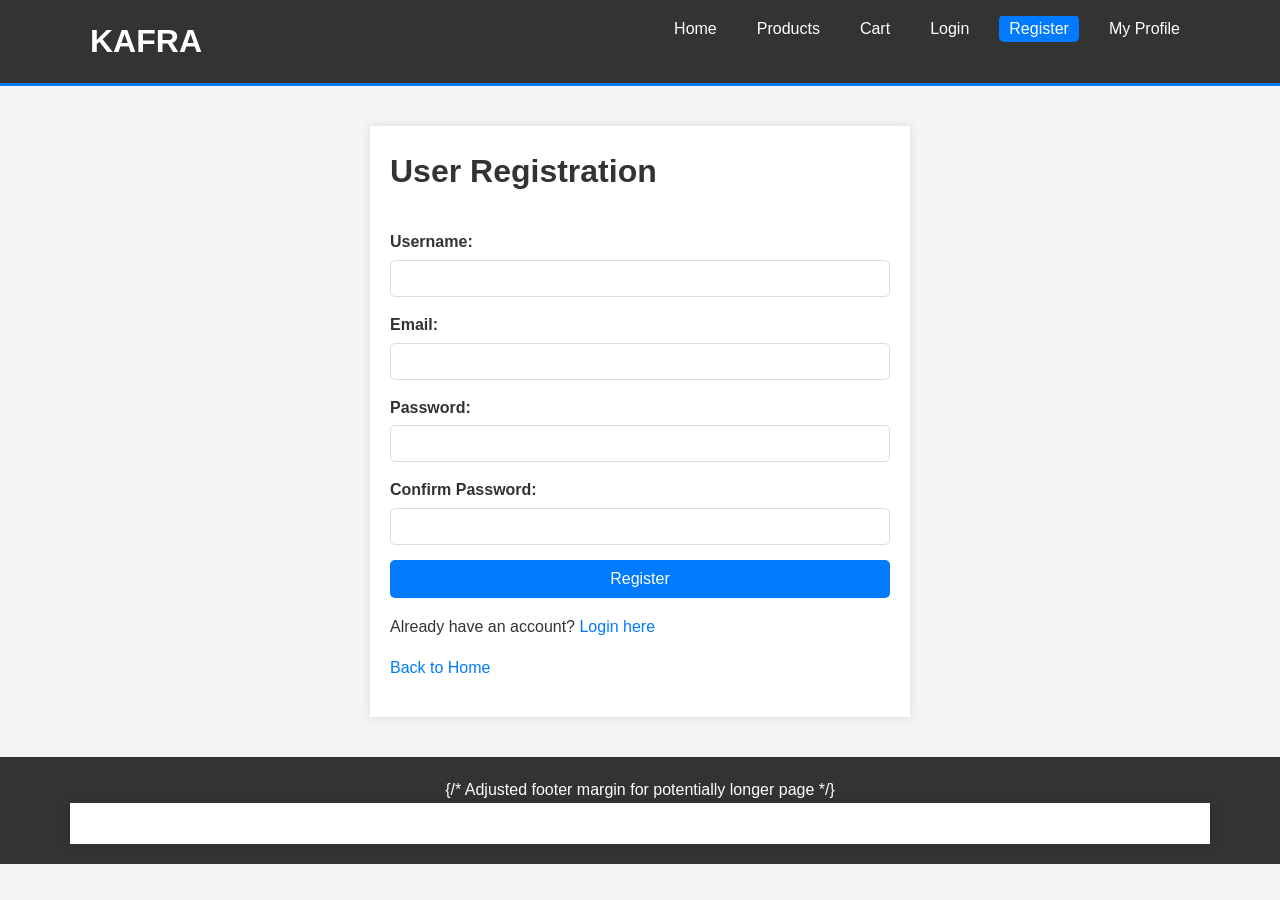
<file: kafra_website/templates/register.html>
<!DOCTYPE html>
<html lang="en">
<head>
    <meta charset="UTF-8">
    <meta name="viewport" content="width=device-width, initial-scale=1.0">
    <title>KAFRA - Register</title>
    <link rel="stylesheet" href="../css/style.css">
</head>
<body>
    <header>
        <div class="container">
            <h1 class="logo"><a href="../index.html" style="color:white; text-decoration:none;">KAFRA</a></h1>
            <nav>
                <ul>
                    <li><a href="../index.html">Home</a></li>
                    <li><a href="products.html">Products</a></li>
                    <li><a href="cart.html">Cart</a></li>
                    <li><a href="login.html">Login</a></li>
                    <li><a href="register.html" class="active">Register</a></li>
                    <li><a href="profile.html">My Profile</a></li>
                </ul>
            </nav>
        </div>
    </header>

    <main>
        <div class="container" style="max-width: 500px; margin-top: 20px; padding: 20px;">
            <h1>User Registration</h1>
            <form action="#" method="post">
                <div>
                    <label for="username">Username:</label>
                    <input type="text" id="username" name="username" required>
                </div>
                <div>
                    <label for="email">Email:</label>
                    <input type="email" id="email" name="email" required>
                </div>
                <div>
                    <label for="password">Password:</label>
                    <input type="password" id="password" name="password" required>
                </div>
                <div>
                    <label for="confirm_password">Confirm Password:</label>
                    <input type="password" id="confirm_password" name="confirm_password" required>
                </div>
                <div>
                    <button type="submit" class="button" style="width:100%;">Register</button>
                </div>
            </form>
            <p class="mt-1">Already have an account? <a href="login.html">Login here</a></p>
            <p><a href="../index.html">Back to Home</a></p>
        </div>
    </main>

    <footer style="margin-top: 20px;"> {/* Adjusted footer margin for potentially longer page */}
        <div class="container">
            <p>&copy; 2023 KAFRA Vegetable Shop. All Rights Reserved.</p>
        </div>
    </footer>

    <script src="../js/script.js"></script>
</body>
</html>
</file>
<file: kafra_website/css/style.css>
/* Global Styles */
body {
    font-family: Arial, sans-serif;
    line-height: 1.6;
    margin: 0;
    padding: 0;
    background-color: #f4f4f4;
    color: #333;
}

h1, h2, h3, p, ul {
    margin: 0 0 1em 0; /* Default bottom margin */
    padding: 0;
}

ul {
    list-style: none;
}

a {
    color: #007bff;
    text-decoration: none;
}

a:hover {
    text-decoration: underline;
}

.container {
    max-width: 1100px;
    margin: auto;
    overflow: auto; /* Clear floats */
    padding: 0 20px;
    background-color: #fff; /* White background for content area */
    box-shadow: 0 0 10px rgba(0,0,0,0.1);
}

/* Header and Navigation Styling */
header {
    background: #333;
    color: #fff;
    padding: 1rem 0;
    border-bottom: #007bff 3px solid;
}

header .container { /* Apply container to header content */
    background-color: transparent; /* Header container shouldn't have its own white bg */
    box-shadow: none;
}


header h1.logo { /* For a potential text logo */
    margin: 0;
    float: left;
}

header nav {
    float: right;
}

header nav ul {
    margin: 0;
    padding: 0;
    display: flex;
}

header nav ul li {
    margin-left: 20px;
}

header nav ul li a {
    color: #fff;
    text-decoration: none;
    padding: 5px 10px;
    border-radius: 5px;
}

header nav ul li a:hover, header nav ul li a.active {
    background-color: #007bff;
}

/* Main content styling */
main {
    padding: 20px 0;
}

/* Product Card Styling */
.product-listing-area {
    display: flex;
    flex-wrap: wrap;
    gap: 20px;
    padding: 20px 0; /* Add padding around the product area */
}

.product-card {
    background: #fff;
    border: 1px solid #ddd;
    border-radius: 5px;
    padding: 15px;
    margin-bottom: 20px; /* if not using gap */
    box-shadow: 0 2px 5px rgba(0,0,0,0.1);
    width: calc(33.333% - 20px); /* Example for 3 cards per row, adjust as needed */
    box-sizing: border-box;
    display: flex;
    flex-direction: column;
    justify-content: space-between;
}

.product-card img {
    width: 100%;
    max-height: 200px; /* Control image height */
    object-fit: cover; /* Prevents distortion */
    border-bottom: 1px solid #eee;
    margin-bottom: 10px;
    border-radius: 3px 3px 0 0;
}

.product-card h3 {
    font-size: 1.2em;
    margin-bottom: 0.5em;
}

.product-card p {
    font-size: 0.9em;
    margin-bottom: 0.5em;
}

.product-card .price {
    font-size: 1.1em;
    font-weight: bold;
    color: #e8491d;
    margin-bottom: 1em;
}

/* Form Styling */
form div {
    margin-bottom: 15px;
}

form label {
    display: block;
    margin-bottom: 5px;
    font-weight: bold;
}

form input[type="text"],
form input[type="email"],
form input[type="password"],
form input[type="number"],
form input[type="tel"],
form input[type="search"],
form textarea,
form select {
    width: 100%;
    padding: 10px;
    border: 1px solid #ddd;
    border-radius: 5px;
    box-sizing: border-box; /* Important for width 100% */
}

form textarea {
    min-height: 80px;
}

/* Button Styling */
.button, button, input[type="submit"] {
    display: inline-block;
    background: #007bff;
    color: #fff;
    padding: 10px 20px;
    border: none;
    border-radius: 5px;
    cursor: pointer;
    text-decoration: none;
    font-size: 1em;
    transition: background-color 0.3s ease;
}

.button:hover, button:hover, input[type="submit"]:hover {
    background: #0056b3;
}

.button-secondary {
    background: #6c757d;
}
.button-secondary:hover {
    background: #545b62;
}

.button-danger {
    background: #dc3545;
}
.button-danger:hover {
    background: #c82333;
}


/* Table Styling */
table {
    width: 100%;
    border-collapse: collapse;
    margin-top: 20px;
    margin-bottom: 20px;
    box-shadow: 0 2px 3px rgba(0,0,0,0.1);
}

table thead {
    background-color: #333;
    color: #fff;
}

table th, table td {
    padding: 12px 15px;
    border: 1px solid #ddd;
    text-align: left;
}

table tbody tr:nth-child(even) {
    background-color: #f9f9f9;
}

table tbody tr:hover {
    background-color: #f1f1f1;
}

/* Utility Classes */
.text-center {
    text-align: center;
}

.mt-1 { margin-top: 1rem; }
.mb-1 { margin-bottom: 1rem; }
.p-1 { padding: 1rem; }
.bg-light { background-color: #f8f9fa; }


/* Admin Specific Navigation (example) */
.admin-nav ul {
    list-style-type: none;
    padding: 0;
}
.admin-nav ul li {
    margin-bottom: 10px;
}
.admin-nav ul li a {
    text-decoration: none;
    background-color: #e9ecef;
    padding: 10px 15px;
    display: block;
    border: 1px solid #ced4da;
    color: #495057;
    border-radius: 5px;
}
.admin-nav ul li a:hover {
    background-color: #dee2e6;
    border-color: #adb5bd;
}

/* Cart & Checkout specific styles */
.cart-container, .checkout-container {
    display: flex;
    flex-wrap: wrap;
    gap: 20px; /* More semantic than margin for flex items */
}

.cart-items, .checkout-form {
    flex: 2; /* Takes more space */
    min-width: 300px; /* Ensures readability on smaller flex views */
}

.cart-summary, .order-summary-checkout {
    flex: 1; /* Takes less space */
    min-width: 250px;
    border: 1px solid #ddd;
    padding: 20px;
    background-color: #f9f9f9;
    border-radius: 5px;
    height: fit-content;
}

.cart-summary h2, .order-summary-checkout h2 {
    margin-top: 0;
    border-bottom: 1px solid #ccc;
    padding-bottom: 10px;
    margin-bottom: 15px;
}

/* Footer styling (basic example) */
footer {
    text-align: center;
    padding: 20px;
    margin-top: 30px;
    background: #333;
    color: #fff;
}
</file>
